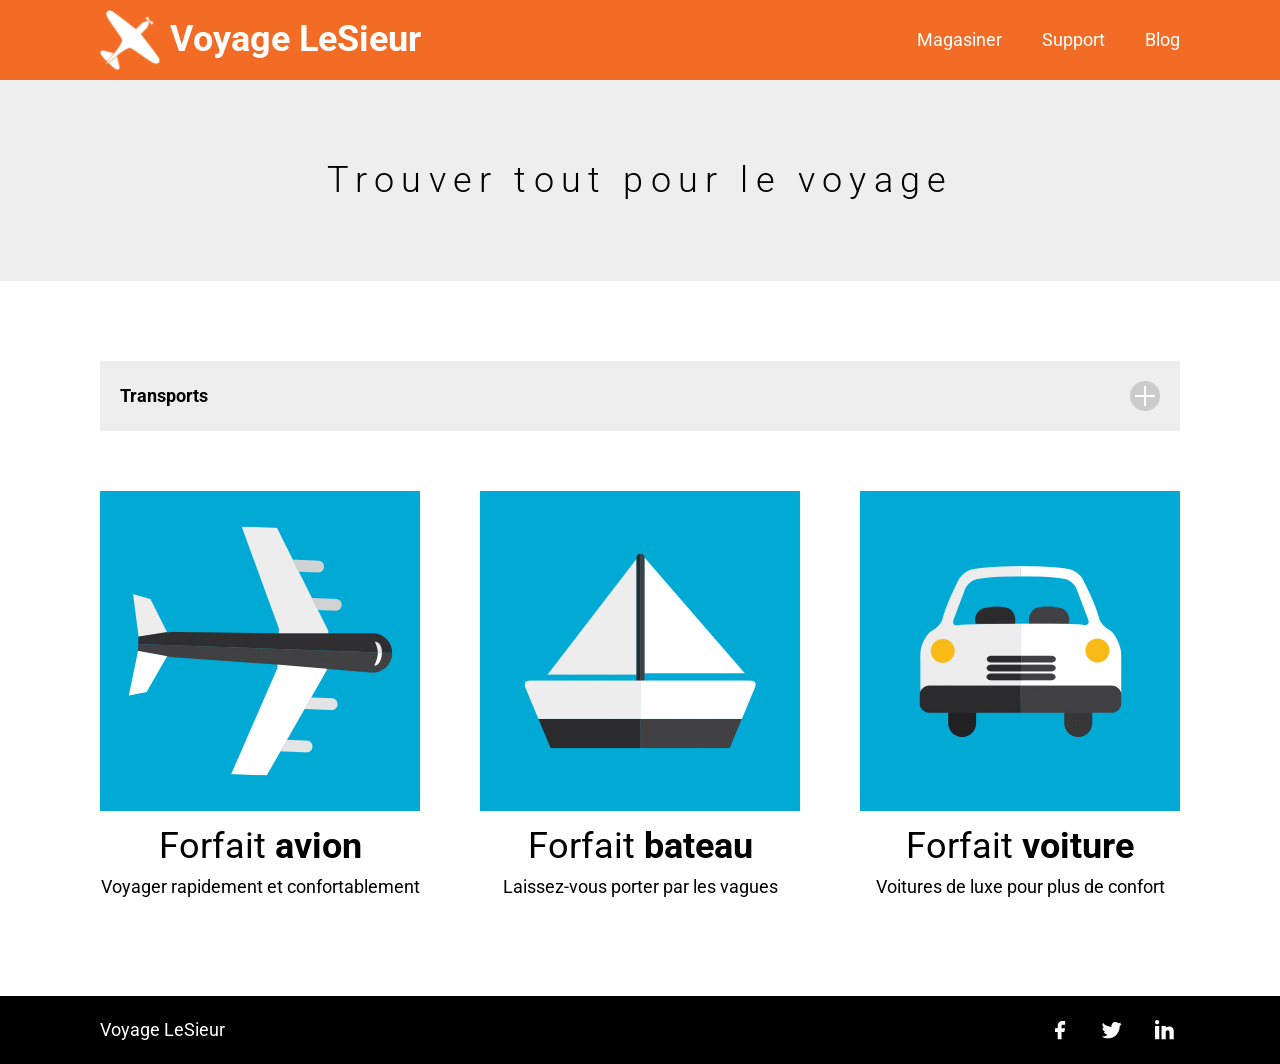
<file: index.html>
<!DOCTYPE html>
<html lang="fr">
<head>
    <meta charset="UTF-8">
    <meta name="viewport" content="width=device-width, initial-scale=1.0">
    <title>Voyage LeSieur</title>
    <link rel="preconnect" href="https://fonts.googleapis.com">
    <link rel="preconnect" href="https://fonts.gstatic.com" crossorigin>
    <link href="https://fonts.googleapis.com/css2?family=Roboto:ital,wght@0,100..900;1,100..900&display=swap" rel="stylesheet">
    <link rel="stylesheet" href="css/normalize.css">
    <link rel="stylesheet" href="css/styles.css">



</head>
<body>

    <header class="header">
        <div class="wrapper">
            <a href="index.html" class="logo">
                <img src="images/logo_avion.svg" alt="Logo Voyage LeSieur">
                Voyage LeSieur
            </a>

            <nav class="nav">
                <ul class="menu">
                    <li><a href="#">Magasiner</a></li>
                    <li><a href="#">Support</a></li>
                    <li><a href="#">Blog</a></li>
                </ul>
            </nav>
        </div>
    </header>


    <section class="hero">
        <div class="wrapper">
            <h1>Trouver tout pour le voyage</h1>
        </div>
    </section>


    <section class="transports">
        <div class="wrapper">

            <div class="titre-section">
                <h2>Transports</h2>
                <img src="images/plus.png" alt="bouton plus">
            </div>


            <div class="conteneur-transports">

                <article>
                    <img src="images/avion_centre.jpg" alt="forfait avion">
                    <h3>Forfait <strong>avion</strong></h3>
                    <p>Voyager rapidement et confortablement</p>
                </article>

                <article>
                    <img src="images/bateau_centre.jpg" alt="forfait bateau">
                    <h3>Forfait <strong>bateau</strong></h3>
                    <p>Laissez-vous porter par les vagues</p>
                </article>

                <article>
                    <img src="images/auto_centre.jpg" alt="forfait voiture">
                    <h3>Forfait <strong>voiture</strong></h3>
                    <p>Voitures de luxe pour plus de confort</p>
                </article>

            </div>
            

        </div>
    </section>

    <footer class="footer">
        <div class="wrapper">
            <p>Voyage LeSieur</p>

            <nav>
                <ul class="menu-social">
                    <li class="facebook"><a href="#"><img src="images/facebook.svg" alt="facebook-icon"></a></li>
                    <li class="twitter"><a href="#"><img src="images/twitter.svg" alt="twitter-icon"></a></li>
                    <li class="linkedin"><a href="#"><img src="images/linkedin.svg" alt="linkedin-icon"></a></li>
                </ul>
            </nav>
        </div>
    </footer>
    
</body>
</html>
</file>
<file: css/styles.css>
/*-------------------------------------------
GÉNÉRIQUE
-------------------------------------------*/

html{
    box-sizing: border-box;
}

*,*::before*::after{
    box-sizing: inherit;
}

/*-------------------------------------------
ÉLÉMENTS
-------------------------------------------*/

body{
    padding: 0;
    margin: 0;

    font-family: "Roboto", sans-serif;
    font-size: 18px;
}

a{
    text-decoration: none;
    color: white;
}

h1{
    font-size: 36px;
    font-weight: 300;

    letter-spacing: 7.2px;
    margin: 0;

    text-align: center;
}

h2{
    font-size: 18px;
    font-weight: 700;

    margin: 0;
}

h3{
    font-size: 36px;
    font-weight: normal;
    
    margin: 10px 0;

    text-align: center;

}



/*-------------------------------------------
COMPONENTS
-------------------------------------------*/

/* WRAPPER */

.wrapper{
    max-width: 1080px;
    margin: 0 auto;
}


/* HEADER */

.header{
    background-color: #f26c25;

    color: white;
    
    padding-top: 10px;
    padding-bottom: 10px;
}

.header .wrapper{
    display: flex;
    justify-content: space-between;
    align-items: center;
}

.logo{
    display: flex;
    align-items: center;
    gap: 10px;

    color: white;
    font-size: 36px;
    font-weight: bold;
}

.menu{
    display: flex;
    gap: 40px;
    list-style-type: none;
}

.menu a:hover{
    text-decoration: underline;
}


/* HERO */

.hero{
    padding: 80px 0;

    background-color: #eee;
}


/* TITRE-TRANSPORT*/

.titre-section{
    display: flex;
    justify-content: space-between;
    align-items: center;

    background-color: #eee;

    padding: 20px;
    margin-bottom: 60px;
}

.transports{
    padding: 80px 0;
}

.conteneur-transports{
    display: grid;
    grid-template-columns: 1fr 1fr 1fr;
    gap: 60px;
}

.transports p{
    text-align: center;
    margin-top: 5px;
}


/* FOOTER */

.menu-social a{
    display: block;
    width: 32px;
    height: 32px;
}

.footer .wrapper{
    display: flex;
    justify-content: space-between;
    align-items: center;
}

.menu-social{
    display: flex;
    gap: 20px;

    list-style-type: none;
}

.footer{
    background-color: #000;

    color: white;
}

.facebook a:hover{
    background-color: #1877f2;
}

.twitter a:hover{
    background-color: #1da1f2;
}

.linkedin a:hover{
    background-color: #0a66c2;
}


/* AIDE STYLISTIQUE */

.conteneur-transports-invisible{
    display: none;
}
</file>
